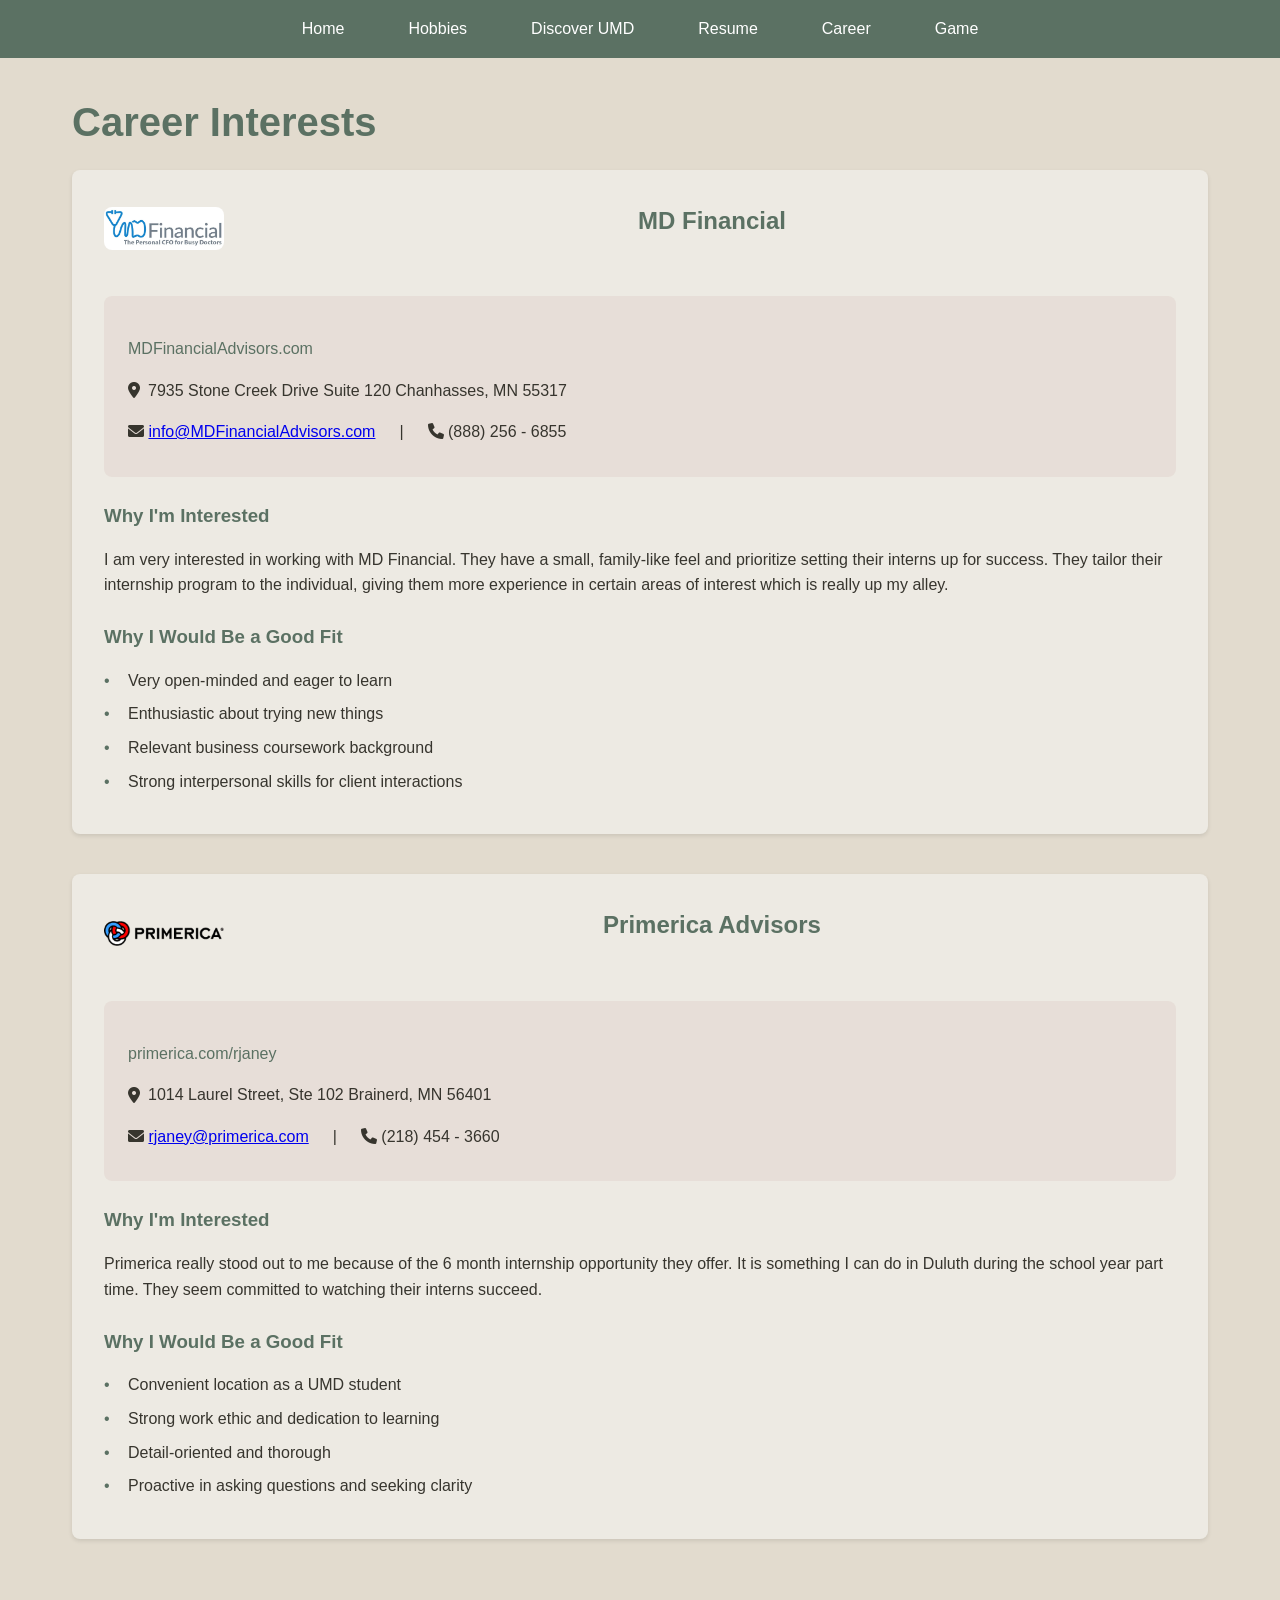
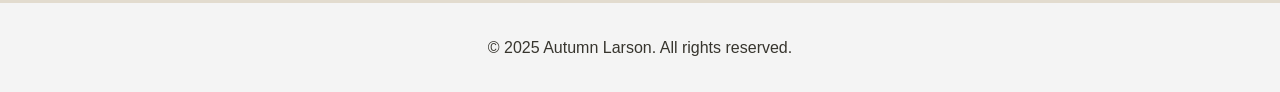
<file: career.html>
<!DOCTYPE html>
<html lang="en">
<head>
    <meta charset="UTF-8">
    <meta name="viewport" content="width=device-width, initial-scale=1.0">
    <title>Career - Autumn Larson</title>
    <link rel="stylesheet" href="CSS/styles.css">
    <link rel="stylesheet" href="https://cdnjs.cloudflare.com/ajax/libs/font-awesome/6.0.0/css/all.min.css">
</head>
<body>
    <nav>
        <ul>
            <li><a href="index.html">Home</a></li>
            <li><a href="hobbies.html">Hobbies</a></li>
            <li><a href="discover.html">Discover UMD</a></li>
            <li><a href="resume.html">Resume</a></li>
            <li><a href="career.html" class="active">Career</a></li>
            <li><a href="game.html">Game</a></li>
        </ul>
    </nav>

    <main>
        <h1>Career Interests</h1>

        <div class="card">
            <div class="company-header">
                <img src="images/MD-Financial Logo.webp" alt="MD Financial Logo" class="company-logo">
                <h2>MD Financial</h2>
            </div>
            <div class="company-info">
                <p><a href="https://MDFinancialAdvisors.com" target="_blank" class="company-link">MDFinancialAdvisors.com</a></p>
                <p><i class="fas fa-location-dot"></i> 7935 Stone Creek Drive Suite 120 Chanhasses, MN 55317</p>
                <p>
                    <span><i class="fas fa-envelope"></i> <a href="mailto:info@MDFinancialAdvisors.com">info@MDFinancialAdvisors.com</a></span>
                    <span class="separator">|</span>
                    <span><i class="fas fa-phone"></i> (888) 256 - 6855</span>
                </p>
            </div>
            <div class="company-description">
                <h3>Why I'm Interested</h3>
                <p>I am very interested in working with MD Financial. They have a small, family-like feel and prioritize setting their interns up for success. They tailor their internship program to the individual, giving them more experience in certain areas of interest which is really up my alley.</p>
                
                <h3>Why I Would Be a Good Fit</h3>
                <ul>
                    <li>Very open-minded and eager to learn</li>
                    <li>Enthusiastic about trying new things</li>
                    <li>Relevant business coursework background</li>
                    <li>Strong interpersonal skills for client interactions</li>
                </ul>
            </div>
        </div>

        <div class="card">
            <div class="company-header">
                <img src="images/Primerica Logo.png" alt="Primerica Advisors Logo" class="company-logo">
                <h2>Primerica Advisors</h2>
            </div>
            <div class="company-info">
                <p><a href="https://primerica.com/rjaney" target="_blank" class="company-link">primerica.com/rjaney</a></p>
                <p><i class="fas fa-location-dot"></i> 1014 Laurel Street, Ste 102 Brainerd, MN 56401</p>
                <p>
                    <span><i class="fas fa-envelope"></i> <a href="mailto:rjaney@primerica.com">rjaney@primerica.com</a></span>
                    <span class="separator">|</span>
                    <span><i class="fas fa-phone"></i> (218) 454 - 3660</span>
                </p>
            </div>
            <div class="company-description">
                <h3>Why I'm Interested</h3>
                <p>Primerica really stood out to me because of the 6 month internship opportunity they offer. It is something I can do in Duluth during the school year part time. They seem committed to watching their interns succeed.</p>
                
                <h3>Why I Would Be a Good Fit</h3>
                <ul>
                    <li>Convenient location as a UMD student</li>
                    <li>Strong work ethic and dedication to learning</li>
                    <li>Detail-oriented and thorough</li>
                    <li>Proactive in asking questions and seeking clarity</li>
                </ul>
            </div>
        </div>
    </main>

    <footer>
        <p>&copy; 2025 Autumn Larson. All rights reserved.</p>
    </footer>
</body>
</html>
</file>
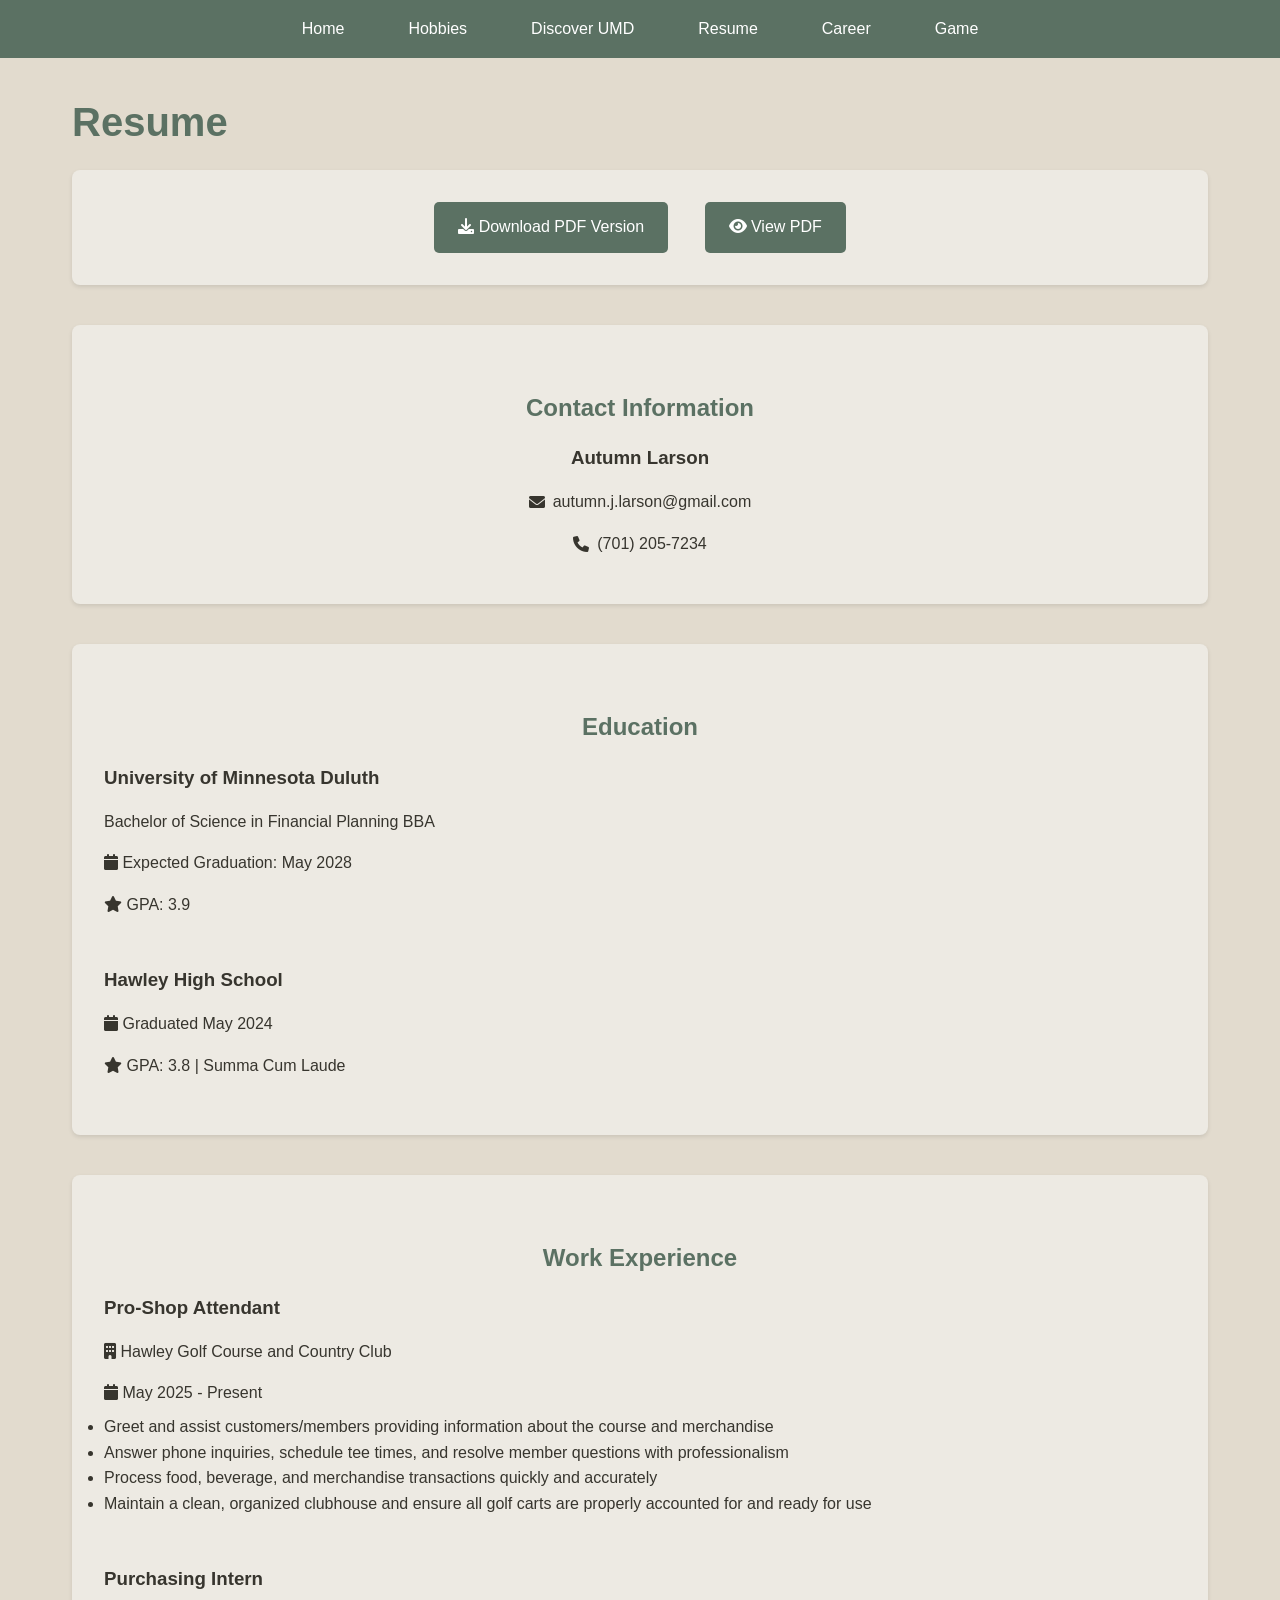
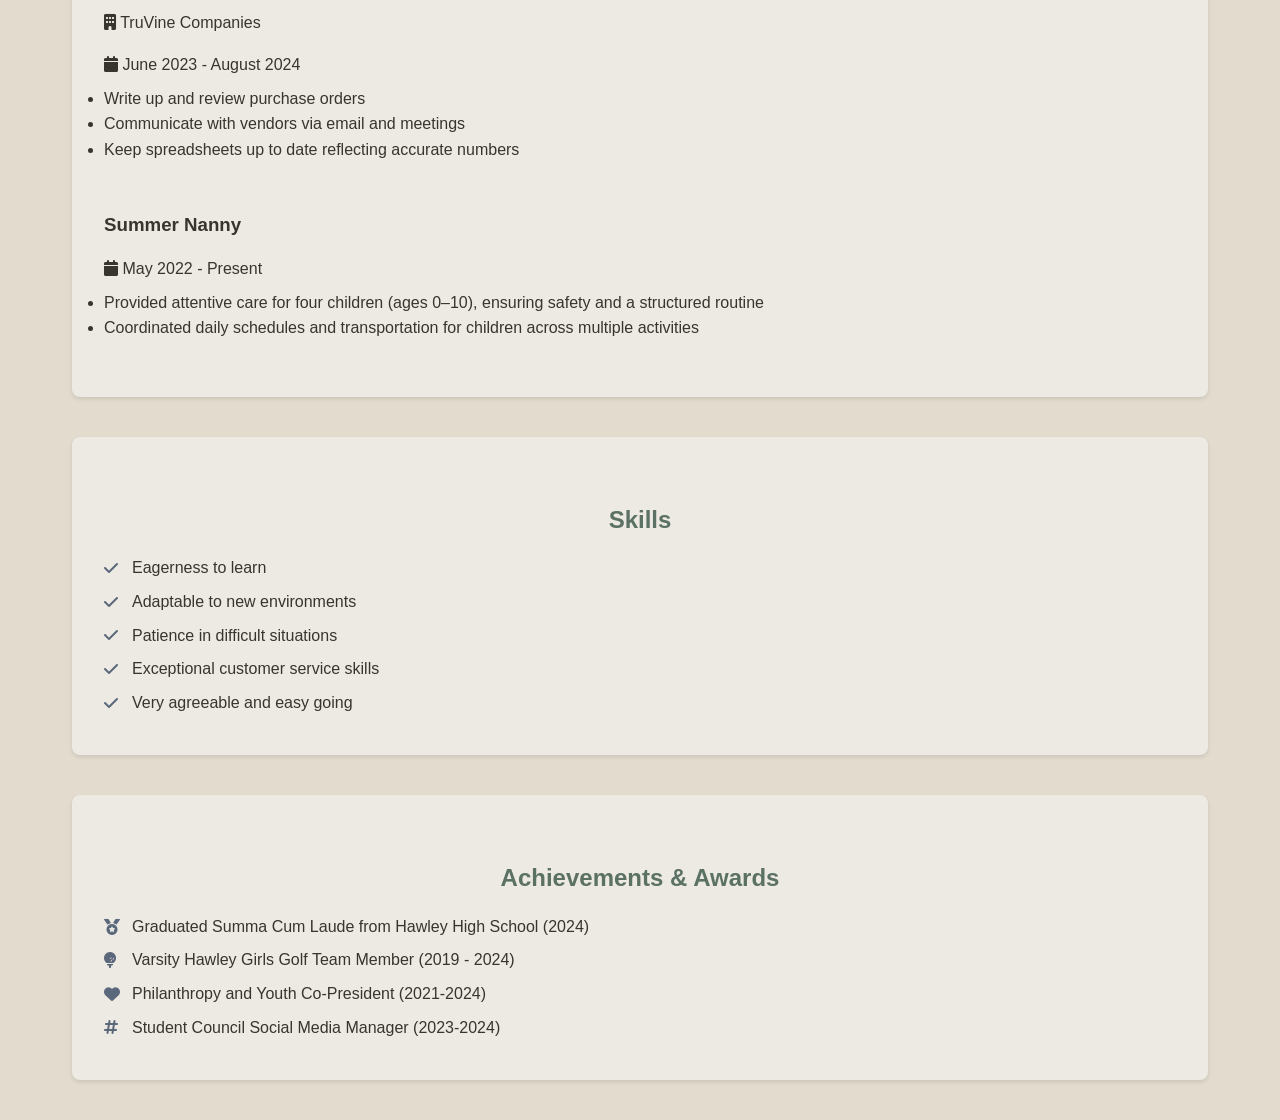
<file: resume.html>
<!DOCTYPE html>
<html lang="en">
<head>
    <meta charset="UTF-8">
    <meta name="viewport" content="width=device-width, initial-scale=1.0">
    <title>Resume - Autumn Larson</title>
    <link rel="stylesheet" href="CSS/styles.css">
    <link rel="stylesheet" href="https://cdnjs.cloudflare.com/ajax/libs/font-awesome/6.0.0/css/all.min.css">
</head>
<body>
    <nav>
        <ul>
            <li><a href="index.html">Home</a></li>
            <li><a href="hobbies.html">Hobbies</a></li>
            <li><a href="discover.html">Discover UMD</a></li>
            <li><a href="resume.html" class="active">Resume</a></li>
            <li><a href="career.html">Career</a></li>
            <li><a href="game.html">Game</a></li>
        </ul>
    </nav>

<main>
    <h1>Resume</h1>

    <div class="card download-card">
        <a href="files/Resume.pdf" download class="download-button">
            <i class="fas fa-download"></i> Download PDF Version
        </a>
        <a href="files/Resume.pdf" target="_blank" class="view-button">
            <i class="fas fa-eye"></i> View PDF
        </a>
    </div>

    <div class="card">
        <h2>Contact Information</h2>
        <div class="contact-info">
            <h3>Autumn Larson</h3>
            <p><i class="fas fa-envelope"></i> autumn.j.larson@gmail.com</p>
            <p><i class="fas fa-phone"></i> (701) 205-7234</p>
        </div>
    </div>

    <div class="card">
        <h2>Education</h2>
        <div class="education-item">
            <h3>University of Minnesota Duluth</h3>
            <p>Bachelor of Science in Financial Planning BBA</p>
            <p><i class="fas fa-calendar"></i> Expected Graduation: May 2028</p>
            <p><i class="fas fa-star"></i> GPA: 3.9</p>
        </div>
        <div class="education-item">
            <h3>Hawley High School</h3>
            <p><i class="fas fa-calendar"></i> Graduated May 2024</p>
            <p><i class="fas fa-star"></i> GPA: 3.8 | Summa Cum Laude</p>
        </div>
    </div>

    <div class="card">
        <h2>Work Experience</h2>
        <div class="job-item">
            <h3>Pro-Shop Attendant</h3>
            <p class="company"><i class="fas fa-building"></i> Hawley Golf Course and Country Club</p>
            <p class="date"><i class="fas fa-calendar"></i> May 2025 - Present</p>
            <ul>
                <li>Greet and assist customers/members providing information about the course and merchandise</li>
                <li>Answer phone inquiries, schedule tee times, and resolve member questions with professionalism</li>
                <li>Process food, beverage, and merchandise transactions quickly and accurately</li>
                <li>Maintain a clean, organized clubhouse and ensure all golf carts are properly accounted for and ready for use</li>
            </ul>
        </div>
        <div class="job-item">
            <h3>Purchasing Intern</h3>
            <p class="company"><i class="fas fa-building"></i> TruVine Companies</p>
            <p class="date"><i class="fas fa-calendar"></i> June 2023 - August 2024</p>
            <ul>
                <li>Write up and review purchase orders</li>
                <li>Communicate with vendors via email and meetings</li>
                <li>Keep spreadsheets up to date reflecting accurate numbers</li>
            </ul>
        </div>
        <div class="job-item">
            <h3>Summer Nanny</h3>
            <p class="date"><i class="fas fa-calendar"></i> May 2022 - Present</p>
            <ul>
                <li>Provided attentive care for four children (ages 0–10), ensuring safety and a structured routine</li>
                <li>Coordinated daily schedules and transportation for children across multiple activities</li>
            </ul>
        </div>
    </div>

    <div class="card">
        <h2>Skills</h2>
        <ul class="skills-list">
            <li><i class="fas fa-check"></i> Eagerness to learn</li>
            <li><i class="fas fa-check"></i> Adaptable to new environments</li>
            <li><i class="fas fa-check"></i> Patience in difficult situations</li>
            <li><i class="fas fa-check"></i> Exceptional customer service skills</li>
            <li><i class="fas fa-check"></i> Very agreeable and easy going</li>
        </ul>
    </div>

    <div class="card">
        <h2>Achievements & Awards</h2>
        <ul class="achievements-list">
            <li><i class="fas fa-medal"></i> Graduated Summa Cum Laude from Hawley High School (2024)</li>
            <li><i class="fas fa-golf-ball"></i> Varsity Hawley Girls Golf Team Member (2019 - 2024)</li>
            <li><i class="fas fa-heart"></i> Philanthropy and Youth Co-President (2021-2024)</li>
            <li><i class="fas fa-hashtag"></i> Student Council Social Media Manager (2023-2024)</li>
        </ul>
    </div>
</main>
</file>
<file: CSS/styles.css>
/* style.css */


/* ===== VARIABLES ===== */
:root {
   --primary-color: #5b7163;    /* UMD Maroon */
   --secondary-color: #5b677a;  /* UMD Gold */
   --text-color: #37352e;
   --background-color: #e2dbce;
   --gray: #f4f4f4;
}


/* ===== RESET & BASE STYLES ===== */
* {
   margin: 0;
   padding: 0;
   box-sizing: border-box;
}


body {
   font-family: Arial, Helvetica, sans-serif;
   line-height: 1.6;
   color: var(--text-color);
   background-color: var(--background-color);
}


/* ===== NAVIGATION ===== */
nav {
   background-color: var(--primary-color);
   padding: 1rem;
}


nav ul {
   list-style: none;
   display: flex;
   justify-content: center;
   gap: 2rem;
}


nav a {
   color: white;
   text-decoration: none;
   padding: 0.5rem 1rem;
   border-radius: 5px;
   transition: background-color 0.3s;
}


nav a:hover {
   background-color: rgba(255, 255, 255, 0.1);
}


/* ===== MAIN CONTENT ===== */
main {
   max-width: 1200px;
   margin: 2rem auto;
   padding: 0 2rem;
}


h1 {
   color: var(--primary-color);
   margin-bottom: 1rem;
   font-size: 2.5rem;
}

/* Home page title refinement */
.page-title {
   text-align: center;
   font-weight: 600;
   letter-spacing: 0.3px;
   margin-top: 1rem;
   margin-bottom: 1.25rem;
}

/* ===== WELCOME VIDEO ===== */
.welcome-video-box {
   background-color: rgb(237, 234, 227);
   border-radius: 12px;
   padding: 1rem;
   box-shadow: 0 4px 6px rgba(0, 0, 0, 0.1);
   margin: 1.5rem auto 2rem auto;
   max-width: 800px;
}

.welcome-video {
   width: 100%;
   height: auto;
   border-radius: 8px;
   display: block;
}


h2 {
   color: var(--primary-color);
   margin: 2rem 0 1rem 0;
}


section {
   margin-bottom: 3rem;
}


img {
   max-width: 100%;
   height: auto;
   border-radius: 8px;
}


/* ===== RESPONSIVE DESIGN ===== */
/* Mobile phones */
@media screen and (max-width: 768px) {
   nav ul {
       flex-direction: column;
       gap: 0.5rem;
   }

   main {
       padding: 0 1rem;
   }

   h1 {
       font-size: 2rem;
   }

   .hobbies-grid {
       grid-template-columns: 1fr;
       grid-template-rows: auto;
   }

   .hobby-images {
       flex-direction: column;
       align-items: center;
   }

   .hobby-image {
       width: 200px;
       height: 150px;
   }

   .professional-box {
       flex-direction: column;
       text-align: center;
       padding: 1.5rem;
   }

   .professional-image {
       width: 150px;
       height: 225px;
   }
}


/* Tablets */
@media screen and (min-width: 769px) and (max-width: 1024px) {
   nav ul {
       gap: 1rem;
   }
}


/* === Video Container === */
.video-container {
    width: 100%;
    margin: 1rem 0;
    display: flex;
    justify-content: center;
    align-items: center;
}

.centered-video {
    max-width: 100%;
    width: 800px;
    border-radius: 8px;
    box-shadow: 0 2px 4px rgba(0,0,0,0.1);
}

.video-credit {
    text-align: center;
    font-style: italic;
    color: var(--text-color);
    margin-top: 1rem;
}

/* === Resume Styles === */
.download-card {
    text-align: center;
    margin-bottom: 2rem;
}

.download-button, .view-button {
    display: inline-block;
    padding: 0.8rem 1.5rem;
    margin: 0 1rem;
    background-color: var(--primary-color);
    color: white;
    border-radius: 5px;
    text-decoration: none;
    transition: all 0.3s ease;
}

.download-button:hover, .view-button:hover {
    background-color: var(--secondary-color);
    color: var(--primary-color);
    transform: translateY(-2px);
}

.education-item, .job-item {
    margin-bottom: 1.5rem;
    padding-bottom: 1.5rem;
    border-bottom: 1px solid var(--border-color);
}

.education-item:last-child, .job-item:last-child {
    border-bottom: none;
    padding-bottom: 0;
}

.company, .date {
    color: var(--primary-color);
    margin: 0.5rem 0;
}

.skills-list, .achievements-list {
    list-style: none;
    padding: 0;
}

.skills-list li, .achievements-list li {
    margin: 0.5rem 0;
    display: flex;
    align-items: center;
    gap: 0.5rem;
}

.skills-list i, .achievements-list i {
    color: var(--secondary-color);
    width: 20px;
}

.contact-info {
    text-align: center;
    margin-bottom: 1rem;
}

.contact-info p {
    margin: 0.5rem 0;
    display: flex;
    align-items: center;
    justify-content: center;
    gap: 0.5rem;
}

/* === Career Page Styles === */
.company-header {
    display: flex;
    align-items: center;
    gap: 1.5rem;
    margin-bottom: 1.5rem;
    padding-bottom: 1rem;
    border-bottom: 2px solid var(--border-color);
}

.company-logo {
    width: 120px;
    height: auto;
    object-fit: contain;
}

.company-header h2 {
    margin: 0;
    color: var(--primary-color);
    flex: 1;
}
.company-info {
    background-color: rgba(122, 0, 25, 0.05);
    padding: 1.5rem;
    border-radius: 8px;
    margin: 1.5rem 0;
}

.company-info p {
    margin: 0.5rem 0;
    display: flex;
    align-items: center;
    gap: 0.5rem;
    flex-wrap: wrap;
}

.company-link {
    color: var(--primary-color);
    text-decoration: none;
    font-weight: 500;
    transition: color 0.3s ease;
}

.company-link:hover {
    color: var(--secondary-color);
}

.separator {
    margin: 0 1rem;
    color: var(--border-color);
}

.company-description h3 {
    color: var(--primary-color);
    margin: 1.5rem 0 1rem 0;
}

.company-description ul {
    list-style: none;
    padding: 0;
}

.company-description ul li {
    margin: 0.5rem 0;
    padding-left: 1.5rem;
    position: relative;
}

.company-description ul li::before {
    content: "•";
    color: var(--primary-color);
    position: absolute;
    left: 0;
}

/* === Cards === */
.hobbies-grid {
   display: grid;
   grid-template-columns: 1fr 1fr;
   grid-template-rows: 1fr 1fr;
   gap: 2rem;
   margin: 2rem 0;
}

.card {
    background: rgb(237, 234, 227);
    border-radius: 8px;
    padding: 2rem;
    margin-bottom: 2.5rem;
    box-shadow: 0 2px 4px rgba(0, 0, 0, 0.1);
    transition: all 0.3s ease;
    border: 1px solid var(--border-color);
}.card:hover {
   transform: translateY(-5px);
   box-shadow: 0 8px 15px rgba(0, 0, 0, 0.15);
}

.card h2 {
   color: var(--primary-color);
   margin-bottom: 1rem;
   font-size: 1.5rem;
   text-align: center;
}

.card p {
   margin-top: 1rem;
   line-height: 1.6;
   color: var(--text-color);
}

.hobby-images {
   display: flex;
   gap: 1rem;
   margin-bottom: 1rem;
   justify-content: center;
}

.hobby-image {
   width: 150px;
   height: 150px;
   object-fit: cover;
   border-radius: 8px;
   border: 2px solid var(--primary-color);
   cursor: pointer;
   transition: transform 0.2s ease;
}

.hobby-image:hover {
   transform: scale(1.05);
}

/* ===== IMAGE MODAL ===== */
.image-modal {
   display: none;
   position: fixed;
   z-index: 1000;
   left: 0;
   top: 0;
   width: 100%;
   height: 100%;
   background-color: rgba(0, 0, 0, 0.9);
   cursor: pointer;
}

.image-modal-content {
   position: absolute;
   top: 50%;
   left: 50%;
   transform: translate(-50%, -50%);
   max-width: 90%;
   max-height: 80%;
   text-align: center;
}

.image-modal-content img {
   max-width: 100%;
   max-height: 70vh;
   border-radius: 8px;
   box-shadow: 0 4px 20px rgba(0, 0, 0, 0.5);
}

.image-modal-caption {
   color: white;
   font-size: 1.2rem;
   margin-top: 1rem;
   padding: 0 1rem;
   text-align: center;
}

.close-modal {
   position: absolute;
   top: 20px;
   right: 35px;
   color: #f1f1f1;
   font-size: 40px;
   font-weight: bold;
   cursor: pointer;
   z-index: 1001;
}

.close-modal:hover {
   color: #bbb;
}

/* ===== PROFESSIONAL BOX ===== */
.professional-box {
   background-color: rgb(237, 234, 227);
   border-radius: 12px;
   padding: 2rem;
   box-shadow: 0 4px 6px rgba(0, 0, 0, 0.1);
   margin: 2rem auto;
   max-width: 800px;
   display: flex;
   align-items: center;
   gap: 2rem;
}

.professional-image {
   flex-shrink: 0;
   width: 200px;
   height: 300px;
   border-radius: 8px;
   object-fit: cover;
}

.professional-text {
   flex: 1;
   line-height: 1.6;
   color: var(--text-color);
}

/* ===== TWO-PHOTO BOX ===== */
.photo-pair-box {
   background-color: rgb(237, 234, 227);
   border-radius: 12px;
   padding: 2rem;
   box-shadow: 0 4px 6px rgba(0, 0, 0, 0.1);
   margin: 2rem auto;
   max-width: 800px;
}

.photo-pair-grid {
   display: grid;
   grid-template-columns: 1fr 1fr;
   gap: 1.5rem;
   align-items: center;
}

.photo-pair-image {
   width: 100%;
   height: 300px;
   object-fit: cover;
   border-radius: 8px;
}

@media screen and (max-width: 768px) {
   .photo-pair-grid {
       grid-template-columns: 1fr;
   }

   .photo-pair-image {
       height: 225px;
   }
}

/* ===== SINGLE-PHOTO BOXES ===== */
.photo-single-box {
   background-color: rgb(237, 234, 227);
   border-radius: 12px;
   padding: 2rem;
   box-shadow: 0 4px 6px rgba(0, 0, 0, 0.1);
   margin: 2rem auto;
   max-width: 800px;
}

.photo-single-content {
   display: flex;
   align-items: center;
   gap: 2rem;
}

.photo-single-text {
   flex: 1;
   line-height: 1.6;
   color: var(--text-color);
}

.photo-single-image {
   flex-shrink: 0;
   width: 300px;
   height: 300px;
   object-fit: cover;
   border-radius: 8px;
}

/* Reverse layout for alternating rows */
.photo-single-content.reverse {
   flex-direction: row-reverse;
}

/* Mobile adjustments */
@media screen and (max-width: 768px) {
   .photo-single-content,
   .photo-single-content.reverse {
       flex-direction: column;
       text-align: center;
   }

   .photo-single-image {
       width: 100%;
       height: 225px;
   }
}

/* ===== FOOTER ===== */
footer {
   background-color: var(--gray);
   text-align: center;
   padding: 2rem;
   margin-top: 4rem;
}
</file>
